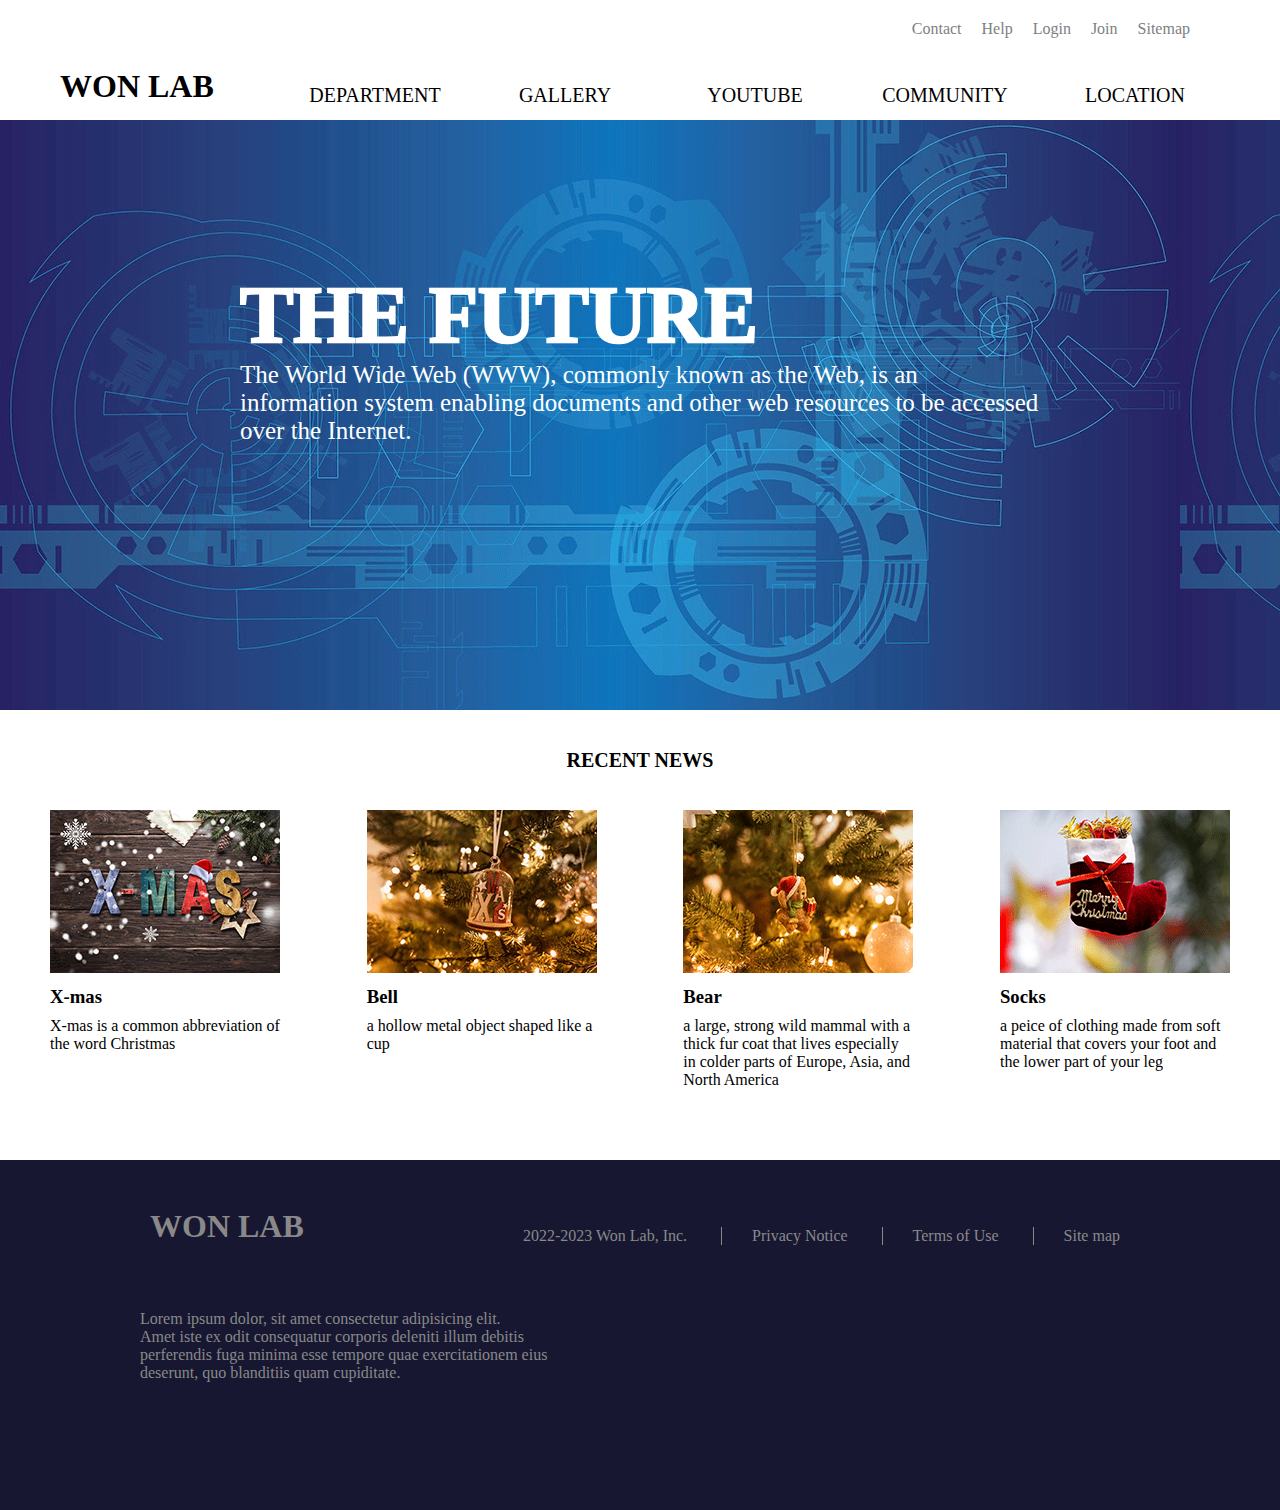
<file: index.html>
<!DOCTYPE html>
<html lang="en">
<head>
    <meta charset="UTF-8">
    <meta name="viewport" content="width=device-width, initial-scale=1.0">
    <link rel="stylesheet" href="index.css">
    <title>Recode Web 1-03</title>
</head>
<body>
    <header>
        <div class="inner_box">
            <h1 class="logo_text">WON LAB</h1>
            <ul class="nav_bar">
                <li><a href="#">DEPARTMENT</a></li>
                <li><a href="gallery.html">GALLERY</a></li>
                <li><a href="#">YOUTUBE</a></li>
                <li><a href="#">COMMUNITY</a></li>
                <li><a href="#">LOCATION</a></li>
            </ul>
            <ul class="utility_bar">
                <li><a href="#">Contact</a></li>
                <li><a href="#">Help</a></li>
                <li><a href="#">Login</a></li>
                <li><a href="#">Join</a></li>
                <li><a href="#">Sitemap</a></li>
            </ul>
        </div>
    </header>
    <div id="main_image" style="background-image: url(Resources/bg_main.png);">
        <div class="inner_box">
            <div class="title">THE FUTURE</div>
            The World Wide Web (WWW), commonly known as the Web, is an information system enabling documents and other web resources to be accessed over the Internet.
        </div>
    </div>
    <section>
        <div class="title">RECENT NEWS</div>
        <article>
            <img src="Resources/article1.png">
            <h3>X-mas</h3>
            X-mas is a common abbreviation of the word Christmas
        </article>
        <article>
            <img src="Resources/article2.png">
            <h3>Bell</h3>
            a hollow metal object shaped like a cup
        </article>
        <article>
            <img src="Resources/article3.png">
            <h3>Bear</h3>
            a large, strong wild mammal with a thick fur coat that lives especially in colder parts of Europe, Asia, and North America
        </article>
        <article>
            <img src="Resources/article4.png">
            <h3>Socks</h3>
            a peice of clothing made from soft material that covers your foot and the lower part of your leg
        </article>
    </section>
    <footer>
        <div class="inner_box">
            <h1 class="logo_text">WON LAB</h1>
            <ul class="menu_bar">
                2022-2023 Won Lab, Inc.
                <li><a href="#">Privacy Notice</a></li>
                <li><a href="#">Terms of Use</a></li>
                <li><a href="#">Site map</a></li>
            </ul>
        </div>
        <div class="info_box">
            <p>Lorem ipsum dolor, sit amet consectetur adipisicing elit.<br>Amet iste ex odit consequatur corporis deleniti illum debitis <br>perferendis fuga minima esse tempore quae exercitationem eius<br>deserunt, quo blanditiis quam cupiditate.</p>
        </div>
    </footer>
</body>
</html>
</file>
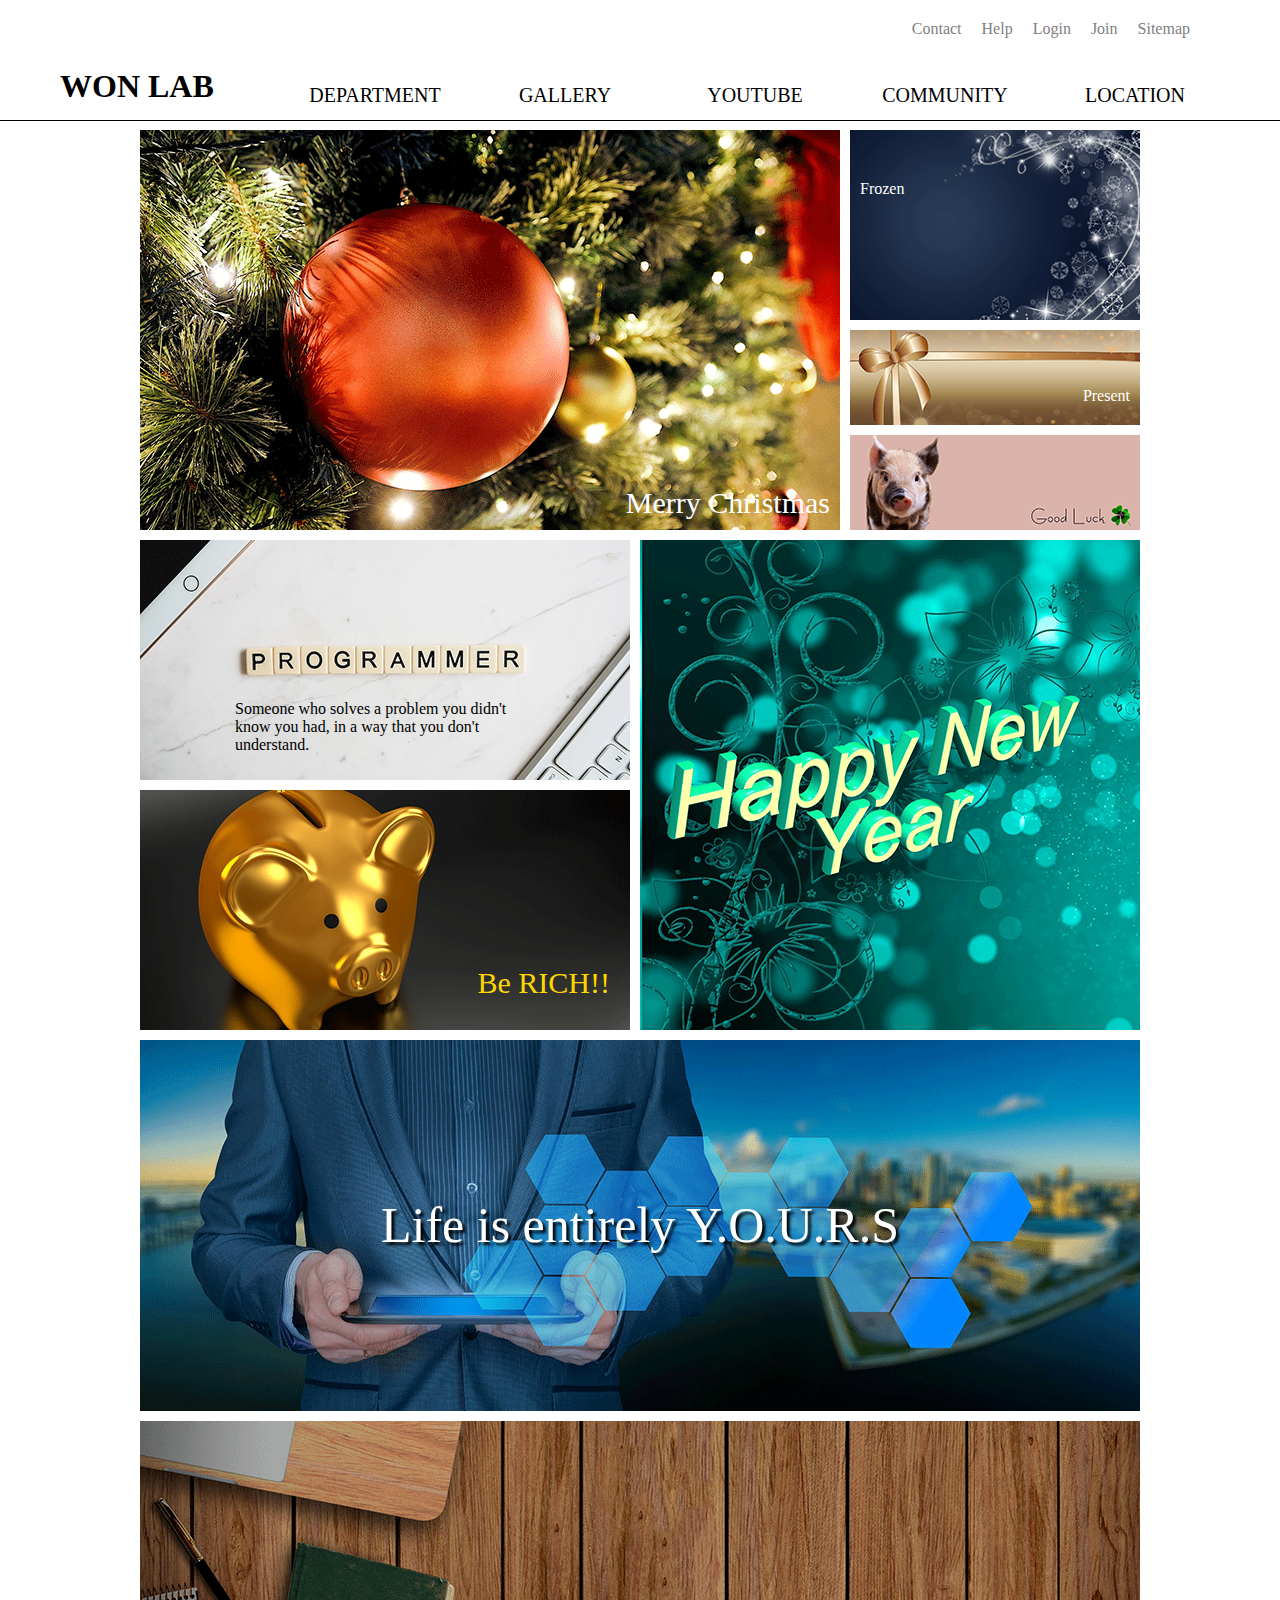
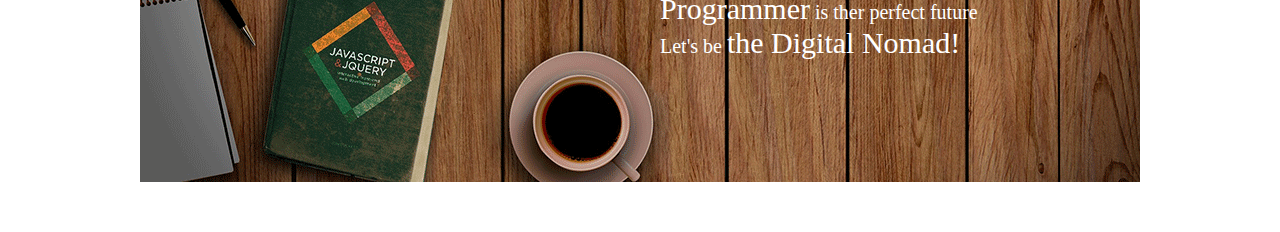
<file: gallery.html>
<!DOCTYPE html>
<html lang="en">
<head>
    <meta charset="UTF-8">
    <meta name="viewport" content="width=device-width, initial-scale=1.0">
    <link rel="stylesheet" href="gallery.css">
    <title>Web 1-03 GALLERY</title>
</head>
<body>
    <header>
        <div class="inner_box">
            <h1 class="logo_text">WON LAB</h1>
            <ul class="nav_bar">
                <li><a href="#">DEPARTMENT</a></li>
                <li><a href="gallery.html">GALLERY</a></li>
                <li><a href="#">YOUTUBE</a></li>
                <li><a href="#">COMMUNITY</a></li>
                <li><a href="#">LOCATION</a></li>
            </ul>
            <ul class="utility_bar">
                <li><a href="#">Contact</a></li>
                <li><a href="#">Help</a></li>
                <li><a href="#">Login</a></li>
                <li><a href="#">Join</a></li>
                <li><a href="#">Sitemap</a></li>
            </ul>
        </div>
    </header>
    <section>
        <article class="art1" style="background-image: url(Resources/700x400.png);">
            <p>Merry Christmas</p>
        </article>
        <article class="art2" style="background-image: url(Resources/290x190.png);">
            <p>Frozen</p>
        </article>
        <article class="art3" style="background-image: url(Resources/290x95-1.png);">
            <p>Present</p>
        </article>
        <article class="art3" style="background-image: url(Resources/290x95-2.png);"></article>
        <div class="art4_containor">
            <article class="art4" style="background-image: url(Resources/490x240-1.png);">
                <p>Someone who solves a problem you didn't know you had, in a way that you don't understand.</p>
            </article>
            <article class="art4" style="background-image: url(Resources/490x240-2.png);">
                <p>Be RICH!!</p>
            </article>
        </div>
        <article class="art5" style="background-image: url(Resources/500x490.png);"></article>
        <article class="art6" style="background-image: url(Resources/1000x371.png);">
            <p>Life is entirely Y.O.U.R.S</p>
        </article>
        <article class="art7" style="background-image: url(Resources/1000x361.png);">
            <p><span>Programmer</span> is ther perfect future<br>Let's be <span>the Digital Nomad!</span></p>
        </article>
    </section>
</body>
</html>
</file>
<file: index.css>
* {
    margin: 0px; padding: 0px;
    font: verdana;
    box-sizing: border-box;
}
li {
    list-style-type: none;
    float: left;
}
a {
    text-decoration: none;
}
header {
    width: 100%;
    background-color: white;
}
.logo_text {
    position: absolute;
    left: 10px; bottom: 15px;
}
header>div.inner_box {
    width: 1180px; height: 120px; margin: 0px auto;
    position: relative;
}
header div.inner_box ul.nav_bar {
    position: absolute;
    right: 0px; bottom: 0px;
}
header div.inner_box ul.utility_bar {
    position: absolute;
    right: 30px; top: 20px;
}
ul.nav_bar li a {
    display: block; 
    width: 150px; height: 50px; margin: 0px 20px;
    text-align: center;
    font-size: 20px; line-height: 50px;
    color: black;
}
ul.nav_bar li a:hover {
    color: white;
    background-color: gray;
}
ul.utility_bar li {
    margin: 0px 10px;
}
ul.utility_bar li a {
    color: gray;
}
#main_image {
    width: 100%; height: 590px;
    background-size: contain;
    overflow: hidden;   /* 마진 겹침 제거 */
}
#main_image .inner_box {
    width: 800px; height: 300px; margin: 150px auto 0px;
    font-size: 25px; color: white;
}
#main_image .inner_box .title {
    font-size: 80px; font-weight: 1000;
}
section {
    width: 1180px; height: 450px; margin: 0px auto;
}
section div.title {
    width: 100%; height: 100px;
    text-align: center;
    font-size: 20px; font-weight: 800; 
    line-height: 100px;
}
section article {
    width: 230px; height: 350px; margin-right: calc(260px/3);
    float: left;
}
section article:last-child {
    margin-right: 0px;
}
section article h3 {
    height: 40px; line-height: 40px;
}
footer {
    width: 100%; 
    background-color: rgb(23, 23, 49);
    color: rgb(137, 137, 137);
}
footer .inner_box {
    width: 1000px; height: 100px; margin: 0px auto;
    position: relative;
}
footer .info_box {
    width: 1000px; height: 200px; margin: 0px auto;
}
footer .inner_box ul.menu_bar {
    position: absolute;
    right: 20px; bottom: 15px;
}
footer ul.menu_bar li {
    display: inline-block; float: none;
    margin-left: 30px; padding-left: 30px;
    border-left: 1px solid rgb(137, 137, 137);
    text-align: center;
}
footer ul.menu_bar li a {
    color: rgb(137, 137, 137);
}
footer .info_box p {
    margin-top: 50px;
}
</file>
<file: gallery.css>
* {
    margin: 0px; padding: 0px;
    font: verdana;
    box-sizing: border-box;
}
li {
    list-style-type: none;
    float: left;
}
a {
    text-decoration: none;
}
header {
    width: 100%;
    border-bottom: 1px solid black;
    position: fixed;
    background-color: white;
    z-index: 1;
}
.logo_text {
    position: absolute;
    left: 10px; bottom: 15px;
}
header>div.inner_box {
    width: 1180px; height: 120px; margin: 0px auto;
    position: relative;
}
header div.inner_box ul.nav_bar {
    position: absolute;
    right: 0px; bottom: 0px;
}
header div.inner_box ul.utility_bar {
    position: absolute;
    right: 30px; top: 20px;
}
ul.nav_bar li a {
    display: block; 
    width: 150px; height: 50px; margin: 0px 20px;
    text-align: center;
    font-size: 20px; line-height: 50px;
    color: black;
}
ul.nav_bar li a:hover {
    color: white;
    background-color: gray;
}
ul.utility_bar li {
    margin: 0px 10px;
}
ul.utility_bar li a {
    color: gray;
}
section {
    width: 1000px; margin: 0px auto; padding-top: 120px;
}
section article {
    float: left;
    position: relative;
    color: white;
}
section .art1 {
    width: 700px; height: 400px;
    margin: 10px 10px 10px 0px;
}
section .art2 {
    width: 290px; height: 190px;
    margin: 10px 0px;
}
section .art3 {
    width: 290px; height: 95px;
    margin-bottom: 10px;
}
section div.art4_containor {
    width: 500px; height: 500px; float: left;
}
section .art4 {
    width: 490px; height: 240px;
    margin-bottom: 10px;
}
section .art5 {
    width: 500px; height: 490px;
    margin-bottom: 10px;
}
section .art6 {
    width: 1000px; height: 371px;
    margin-bottom: 10px;
}
section .art7 {
    width: 1000px; height: 361px;
    margin-bottom: 50px;
}
.art1 p {
    position: absolute;
    right: 10px; bottom: 10px;
    font-size: 30px;
}
.art2 p {
    position: absolute;
    top: 50px; left: 10px;
}
.art3 p {
    position: absolute;
    right: 10px; bottom: 20px;
}
.art4:nth-child(odd) p {
    width: 300px;
    margin: 160px auto 0px;
    color: black;
}
.art4:nth-child(even) p {
    position: absolute;
    right: 20px; bottom: 30px;
    font-size: 30px; color: gold;
}
.art6 p {
    font-size: 50px; text-align: center; line-height: 371px;
    text-shadow: 3px 3px 3px black;
}
.art7 p {
    width: 450px; height: 150px;
    position: absolute;
    right: 30px; bottom: 40px;
    font-size: 20px;
}
.art7 p span {
    font-size: 30px;
}
</file>
